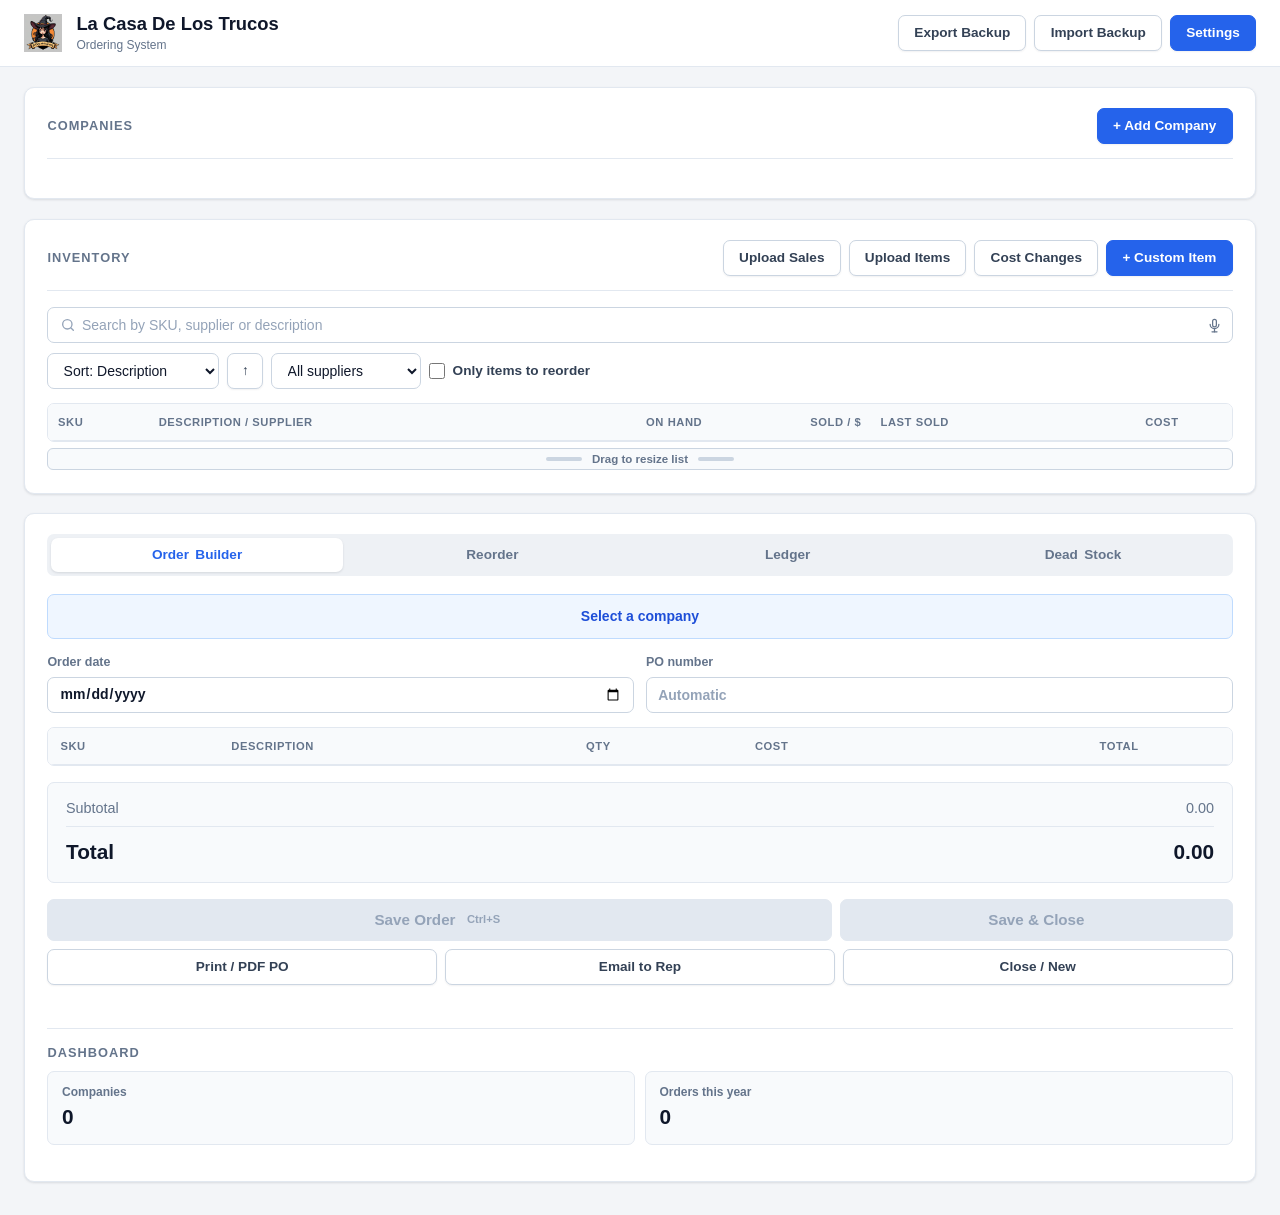
<file: index.html>
<!DOCTYPE html>
<html lang="en">
<head>
    <meta charset="UTF-8">
    <meta name="viewport" content="width=device-width, initial-scale=1.0">
    <title>Ordering System · La Casa De Los Trucos</title>
    <link rel="stylesheet" href="styles.css?v=2026-11-12d">
</head>
<body>
    <div id="toast"></div>
    <!-- Shows "Listening…" while speech to text is on -->
    <div id="voice-status" class="voice-status" role="status" aria-live="polite"></div>

    <header>
        <div class="header-content">
            <img src="logo.png" alt="" class="app-logo" onerror="this.style.display='none'">
            <div class="header-title">
                <h1>La Casa De Los Trucos</h1>
                <small>Ordering System</small>
            </div>
            <div class="backup-actions">
                <button onclick="exportBackup()" title="Save companies and orders to a file">Export Backup</button>
                <button onclick="document.getElementById('backup-upload').click()" title="Load a backup file from another computer">Import Backup</button>
                <button onclick="showSettingsModal()" class="btn-primary" title="Autosave, store info and data">Settings</button>
                <input type="file" id="backup-upload" accept=".json,application/json" class="hidden" onchange="handleBackupFile(event)">
            </div>
        </div>
    </header>

    <!-- Overdue / due-soon invoices -->
    <div id="invoice-alerts" class="hidden"></div>

    <main>
        <!-- ================= COMPANIES ================= -->
        <section class="panel" id="companies-panel">
            <div class="panel-header">
                <h2>Companies</h2>
                <div class="toolbar">
                    <button onclick="showCompanyModal()" class="btn-add">+ Add Company</button>
                </div>
            </div>
            <div id="companies-list"></div>
            <div id="company-details" class="hidden">
                <div id="company-info"></div>
            </div>
        </section>

        <!-- ================= INVENTORY ================= -->
        <section class="panel" id="inventory-panel">
            <div class="panel-header">
                <h2>Inventory</h2>
                <div class="toolbar">
                    <button onclick="document.getElementById('csv-upload-sales').click()" title="Load this year's sales file (2026.csv)">Upload Sales</button>
                    <button onclick="document.getElementById('csv-upload-items').click()" title="Load the full item list (items.csv)">Upload Items</button>
                    <button onclick="showCostChanges()" title="Items whose cost went up at the last Upload Items">Cost Changes</button>
                    <button onclick="showCustomItemModal()" class="btn-add">+ Custom Item</button>
                </div>
            </div>
            <input type="file" id="csv-upload-sales" accept=".csv" class="hidden" onchange="handleCSVUpload(event)">
            <input type="file" id="csv-upload-items" accept=".csv" class="hidden" onchange="handleCSVUpload(event)">

            <div class="search-wrap">
                <input type="text" id="search" placeholder="Search by SKU, supplier or description" oninput="filterItems()">
                <button type="button" id="search-mic" class="search-mic" title="Search by voice (on the r1: hold the side button)" aria-label="Search by voice">
                    <svg viewBox="0 0 24 24" fill="none" stroke="currentColor" stroke-width="2" stroke-linecap="round" stroke-linejoin="round"><rect x="9" y="2" width="6" height="12" rx="3"/><path d="M5 10a7 7 0 0 0 14 0"/><path d="M12 17v5"/><path d="M8 22h8"/></svg>
                </button>
            </div>
            <div class="toolbar-row">
                <select id="sort" onchange="sortItems()" title="Sort by">
                    <option value="description">Sort: Description</option>
                    <option value="supplier">Sort: Supplier</option>
                    <option value="sku">Sort: SKU</option>
                    <option value="onHand">Sort: On Hand</option>
                    <option value="qtySold">Sort: Qty Sold</option>
                    <option value="sales">Sort: Sales</option>
                    <option value="lastSold">Sort: Last Sold</option>
                    <option value="cost">Sort: Cost</option>
                    <option value="reorder">Sort: Reorder Qty</option>
                </select>
                <button onclick="toggleSort()" id="sort-btn" title="Change sort direction">↑</button>
                <select id="inv-supplier-filter" onchange="filterItems(true)" class="inline-select" title="Show one supplier only">
                    <option value="">All suppliers</option>
                </select>
                <label class="check-label">
                    <input type="checkbox" id="reorder-only" onchange="filterItems(true)">
                    <span class="long-label">Only items to reorder</span><span class="short-label">Reorder</span> <span id="reorder-count"></span>
                </label>
                <!-- r1 only: move the list sideways -->
                <button type="button" class="btn-sm hscroll-btn" onclick="scrollInventorySideways(-1)" title="Scroll left">◀</button>
                <button type="button" class="btn-sm hscroll-btn" onclick="scrollInventorySideways(1)" title="Scroll right">▶</button>
            </div>

            <div class="scrollable-table">
                <table id="inventory-table">
                    <thead>
                        <tr>
                            <th>SKU</th>
                            <th>Description / Supplier</th>
                            <th>On Hand</th>
                            <th title="Quantity sold this year, with sales dollars below">Sold / $</th>
                            <th>Last Sold</th>
                            <th>Cost</th>
                            <th></th>
                        </tr>
                    </thead>
                    <tbody id="inventory-body"></tbody>
                </table>
            </div>
            <!-- Drag to make the item list taller or shorter -->
            <div id="inv-resizer" class="v-resizer" role="separator" aria-orientation="horizontal"
                 title="Drag to make the list taller or shorter · double-click to reset"><span class="grip"></span><span class="label">Drag to resize list</span><span class="grip"></span></div>
        </section>

        <!-- Drag this bar to make Inventory or the Order Builder wider -->
        <div id="panel-splitter" class="splitter" title="Drag to resize · double-click to reset" role="separator" aria-orientation="vertical"></div>

        <!-- ================= ORDERS ================= -->
        <section class="panel" id="order-panel">
            <div class="tabs">
                <button onclick="switchTab('builder')" class="tab active" id="tab-builder"><span class="hide-compact">Order </span>Builder</button>
                <button onclick="switchTab('reorder')" class="tab" id="tab-reorder">Reorder</button>
                <button onclick="switchTab('ledger')" class="tab" id="tab-ledger">Ledger</button>
                <button onclick="switchTab('dead')" class="tab" id="tab-dead">Dead<span class="hide-compact"> Stock</span></button>
            </div>

            <!-- Order Builder -->
            <div id="builder-content" class="tab-content">
                <div id="draft-banner" class="draft-banner hidden"></div>
                <div id="order-company">Select a company</div>
                <div class="order-meta-row">
                    <label>Order date
                        <input type="date" id="order-date">
                    </label>
                    <label>PO number
                        <input type="text" id="order-po" placeholder="Automatic">
                    </label>
                </div>
                <div class="scrollable-table">
                    <table>
                        <thead>
                            <tr>
                                <th class="sortable" data-sort="sku" onclick="sortOrderItems('sku')" title="Sort by SKU">SKU</th>
                                <th class="sortable" data-sort="description" onclick="sortOrderItems('description')" title="Sort by description">Description</th>
                                <th class="sortable" data-sort="qty" onclick="sortOrderItems('qty')" title="Sort by quantity">Qty</th>
                                <th class="sortable" data-sort="cost" onclick="sortOrderItems('cost')" title="Sort by cost">Cost</th>
                                <th class="sortable num" data-sort="lineTotal" onclick="sortOrderItems('lineTotal')" title="Sort by line total">Total</th>
                                <th></th>
                            </tr>
                        </thead>
                        <tbody id="order-body"></tbody>
                    </table>
                </div>
                <div class="totals">
                    <div>Subtotal <span id="subtotal">0.00</span></div>
                    <div class="total">Total <span id="total">0.00</span></div>
                </div>
                <div id="order-thresholds"></div>
                <div class="save-row">
                    <button onclick="saveOrder(false)" id="save-btn" disabled title="Save and keep working on this order (Ctrl+S)">Save Order <kbd>Ctrl+S</kbd></button>
                    <button onclick="saveOrder(true)" id="save-close-btn" class="btn-save-close" disabled title="Save, then clear the builder for a new order (Ctrl+Shift+S)">Save &amp; Close</button>
                </div>
                <div class="builder-actions">
                    <button onclick="printBuilderPO()">Print / PDF PO</button>
                    <button onclick="emailBuilderPO()">Email to Rep</button>
                    <button onclick="clearOrder()" title="Close this order without saving changes and start a new one">Close / New</button>
                </div>
                <div id="autosave-status" class="autosave-status"></div>
            </div>

            <!-- Reorder suggestions -->
            <div id="reorder-content" class="tab-content hidden">
                <div class="reorder-controls">
                    <label>Supplier
                        <select id="reorder-supplier" onchange="onReorderSupplierChange()"></select>
                    </label>
                    <label>Sold at least
                        <input type="number" id="reorder-min-sold" value="2" min="1" onchange="onReorderSettingsChange()">
                    </label>
                    <label>Restock to
                        <select id="reorder-plan" onchange="onReorderSettingsChange()">
                            <option value="50">50% of this year's sales</option>
                            <option value="75">75% of this year's sales</option>
                            <option value="100" selected>100% of this year's sales</option>
                            <option value="125">125% of this year's sales</option>
                            <option value="150">150% of this year's sales</option>
                        </select>
                    </label>
                </div>
                <div id="reorder-link-note" class="reorder-note"></div>
                <div id="reorder-summary" class="reorder-summary"></div>
                <div class="scrollable-table">
                    <table>
                        <thead>
                            <tr>
                                <th></th>
                                <th>SKU</th>
                                <th>Description</th>
                                <th class="num">Sold</th>
                                <th class="num">On Hand</th>
                                <th class="num">On Order</th>
                                <th>Order Qty</th>
                            </tr>
                        </thead>
                        <tbody id="reorder-body"></tbody>
                    </table>
                </div>
                <div class="tab-footer">
                    <button onclick="addReorderToOrder()" class="btn-add">Add Checked to Order</button>
                    <button onclick="reorderSelectAll(true)">Check All</button>
                    <button onclick="reorderSelectAll(false)">Uncheck All</button>
                </div>
            </div>

            <!-- Ledger -->
            <div id="ledger-content" class="tab-content hidden">
                <div class="ledger-head">
                    <h3>All Orders: <span id="ledger-total-amount">$0.00</span></h3>
                    <div class="ledger-filters">
                        <select id="ledger-status-filter" onchange="renderOrdersLedger()">
                            <option value="all">All orders</option>
                            <option value="open">Not fully received</option>
                            <option value="received">Received</option>
                        </select>
                        <select id="ledger-year-filter" onchange="renderOrdersLedger()"></select>
                    </div>
                </div>
                <div class="scrollable-table" id="orders-list"></div>
            </div>

            <!-- Dead stock -->
            <div id="dead-content" class="tab-content hidden">
                <div class="reorder-controls">
                    <label>Not sold in
                        <select id="dead-years" onchange="renderDeadStock()">
                            <option value="1">1 year or more</option>
                            <option value="2" selected>2 years or more</option>
                            <option value="3">3 years or more</option>
                            <option value="5">5 years or more</option>
                        </select>
                    </label>
                    <label>Supplier
                        <select id="dead-supplier" onchange="renderDeadStock()"><option value="">All suppliers</option></select>
                    </label>
                </div>
                <label class="check-label" style="margin-bottom:0.5rem;">
                    <input type="checkbox" id="dead-never" onchange="renderDeadStock()">
                    Include items with no sale date in the POS
                </label>
                <div id="dead-summary" class="reorder-summary"></div>
                <div class="scrollable-table">
                    <table>
                        <thead><tr><th>SKU</th><th>Description</th><th class="num">On Hand</th><th>Last Sold</th><th class="num">Cost</th><th class="num">Value</th></tr></thead>
                        <tbody id="dead-body"></tbody>
                    </table>
                </div>
                <div class="tab-footer">
                    <button onclick="downloadDeadStock()">Download Excel List</button>
                </div>
            </div>

            <!-- Dashboard -->
            <div class="stats">
                <h3>Dashboard</h3>
                <div class="stat-grid">
                    <div class="stat"><span>Companies</span><strong id="stat-companies">0</strong></div>
                    <div class="stat"><span>Orders this year</span><strong id="stat-orders">0</strong></div>
                </div>
                <div id="top-suppliers"></div>
            </div>
        </section>
    </main>

    <!-- r1 / small screens: one section at a time, chosen here -->
    <nav id="compact-nav" aria-label="Sections">
        <button data-view="companies" onclick="setCompactView('companies')">Companies</button>
        <button data-view="inventory" onclick="setCompactView('inventory')">Items</button>
        <button data-view="orders" onclick="setCompactView('orders')">Order<span id="compact-order-count"></span></button>
        <button data-view="more" onclick="showSettingsModal()">More</button>
    </nav>

    <!-- ================= POP-UP WINDOWS ================= -->

    <!-- Settings -->
    <div id="settings-modal" class="modal">
        <div class="modal-content">
            <h2>Settings</h2>
            <div class="tabs settings-tabs">
                <button class="tab active" id="stab-general" onclick="switchSettingsTab('general')">General</button>
                <button class="tab" id="stab-store" onclick="switchSettingsTab('store')">Store Info</button>
                <button class="tab" id="stab-data" onclick="switchSettingsTab('data')">Data</button>
            </div>

            <div id="spane-general" class="settings-pane">
                <div class="settings-row">
                    <div class="label">
                        <strong>Screen layout</strong>
                        <span>Compact shows one section at a time for small screens like the rabbit r1. Automatic switches by itself.</span>
                    </div>
                    <select id="set-layout">
                        <option value="auto">Automatic</option>
                        <option value="desktop">Desktop</option>
                        <option value="compact">r1 compact</option>
                    </select>
                </div>
                <div class="settings-row">
                    <div class="label">
                        <strong>Autosave open orders</strong>
                        <span>Saves a draft of the order in the Order Builder so it can be restored if the program closes.</span>
                    </div>
                    <label class="switch">
                        <input type="checkbox" id="set-autosave" onchange="onAutosaveToggle()">
                        <span class="slider"></span>
                    </label>
                </div>
                <div class="settings-row">
                    <div class="label">
                        <strong>Autosave every</strong>
                        <span>How often the draft is saved while an order is open.</span>
                    </div>
                    <select id="set-autosave-minutes">
                        <option value="1">1 minute</option>
                        <option value="2">2 minutes</option>
                        <option value="5">5 minutes</option>
                        <option value="10">10 minutes</option>
                        <option value="15">15 minutes</option>
                        <option value="30">30 minutes</option>
                    </select>
                </div>
            </div>

            <div id="spane-store" class="settings-pane hidden">
                <p class="record-meta">Printed at the top of your purchase orders.</p>
                <label class="field-label">Store name</label>
                <input type="text" id="st-name" placeholder="Store name">
                <label class="field-label">Address</label>
                <textarea id="st-address" placeholder="One line per row"></textarea>
                <div class="form-grid-2">
                    <div>
                        <label class="field-label">Phone</label>
                        <input type="tel" id="st-phone">
                    </div>
                    <div>
                        <label class="field-label">Email</label>
                        <input type="email" id="st-email">
                    </div>
                </div>
                <label class="field-label">Website</label>
                <input type="text" id="st-website" placeholder="www.example.com">
                <div class="form-grid-2">
                    <div>
                        <label class="field-label">Ordering group</label>
                        <input type="text" id="st-orderingGroup" placeholder="Buying group / member #">
                    </div>
                    <div>
                        <label class="field-label">Tax ID</label>
                        <input type="text" id="st-taxId" placeholder="Resale / EIN number">
                    </div>
                </div>
                <label class="field-label">Memo line</label>
                <textarea id="st-memo" placeholder="Printed at the bottom of every PO, e.g. shipping or billing instructions"></textarea>
                <label class="field-label">Ship-to address (if different)</label>
                <textarea id="st-shipTo" placeholder="Leave empty to use the address above"></textarea>
            </div>

            <div id="spane-data" class="settings-pane hidden">
                <div class="settings-row">
                    <div class="label">
                        <strong>Backup</strong>
                        <span>Move companies and orders to another computer, or keep a safe copy.</span>
                    </div>
                    <div style="display:flex;gap:0.5rem;">
                        <button onclick="exportBackup()">Export</button>
                        <button onclick="document.getElementById('backup-upload').click()">Import</button>
                    </div>
                </div>
                <div class="settings-row">
                    <div class="label">
                        <strong>Load backup from website</strong>
                        <span>Reads backup.json from the same folder as this page. Useful on the r1, which can't pick files.</span>
                    </div>
                    <button onclick="loadBackupFromSite()">Load</button>
                </div>
                <div class="danger-zone">
                    <div class="settings-row">
                        <div class="label">
                            <strong>Reset inventory</strong>
                            <span>Deletes all items so you can load fresh files. Companies and orders are kept.</span>
                        </div>
                        <button onclick="closeModal('settings-modal'); clearInventory();" class="btn-danger">Reset Inventory</button>
                    </div>
                </div>
            </div>

            <div class="modal-footer">
                <button onclick="closeModal('settings-modal')">Cancel</button>
                <button onclick="saveSettings()" class="btn-add">Save Settings</button>
            </div>
        </div>
    </div>

    <!-- Company -->
    <div id="company-modal" class="modal">
        <div class="modal-content">
            <h2>Company</h2>
            <div class="form-grid-2">
                <div>
                    <label class="field-label">Company name *</label>
                    <input type="text" id="c-name" required>
                </div>
                <div>
                    <label class="field-label">Customer number *</label>
                    <input type="text" id="c-number" required>
                </div>
            </div>
            <label class="field-label">Address</label>
            <input type="text" id="c-address">
            <div class="form-grid-2">
                <div>
                    <label class="field-label">Representative</label>
                    <input type="text" id="c-rep">
                </div>
                <div>
                    <label class="field-label">Phone</label>
                    <input type="tel" id="c-phone">
                </div>
            </div>
            <label class="field-label">Email</label>
            <input type="email" id="c-email">
            <label class="field-label">Notes</label>
            <textarea id="c-notes"></textarea>
            <div class="form-grid">
                <label>Payment terms
                    <select id="c-terms" onchange="onTermsSelectChange()">
                        <option value="">Not set</option>
                        <option value="0">Due on receipt</option>
                        <option value="10">Net 10</option>
                        <option value="15">Net 15</option>
                        <option value="30">Net 30</option>
                        <option value="45">Net 45</option>
                        <option value="60">Net 60</option>
                        <option value="90">Net 90</option>
                        <option value="custom">Other (days)</option>
                    </select>
                    <input type="number" id="c-terms-custom" class="hidden" min="0" placeholder="Days">
                </label>
                <label>Minimum order ($)
                    <input type="number" id="c-min-order" min="0" step="0.01" placeholder="None">
                </label>
                <label>Free shipping at ($)
                    <input type="number" id="c-free-freight" min="0" step="0.01" placeholder="None">
                </label>
            </div>
            <div class="modal-footer">
                <button onclick="closeModal('company-modal')">Cancel</button>
                <button onclick="saveCompany()" class="btn-add">Save Company</button>
            </div>
        </div>
    </div>

    <!-- Add item to order -->
    <div id="item-modal" class="modal">
        <div class="modal-content small">
            <h2>Add to Order</h2>
            <div id="item-info"></div>
            <label class="field-label">Quantity</label>
            <input type="number" id="item-qty" value="1" min="1"
                   oninput="updateItemModalButtons()"
                   onkeydown="if (event.key === 'Enter') { event.preventDefault(); addItemToOrder('add'); }">
            <div id="item-pack-hint" class="field-hint pack-warn hidden"></div>
            <div class="modal-footer">
                <button onclick="closeModal('item-modal')">Cancel</button>
                <button onclick="addItemToOrder('set')" id="item-set-btn" class="hidden">Change qty</button>
                <button onclick="addItemToOrder('add')" id="item-add-btn" class="btn-add">Add</button>
            </div>
        </div>
    </div>

    <!-- Custom / edit item -->
    <div id="custom-modal" class="modal">
        <div class="modal-content">
            <h2>Custom Item</h2>
            <div class="form-grid-2">
                <div>
                    <label class="field-label">SKU *</label>
                    <input type="text" id="ci-sku" required>
                </div>
                <div>
                    <label class="field-label">Supplier *</label>
                    <input type="text" id="ci-supplier" required>
                </div>
            </div>
            <label class="field-label">Description *</label>
            <input type="text" id="ci-desc" required>
            <div class="form-grid">
                <label>On hand
                    <input type="number" id="ci-onhand" value="0">
                </label>
                <label>Cost *
                    <input type="number" id="ci-cost" step="0.01" required>
                </label>
                <label>Last sold
                    <input type="date" id="ci-date">
                </label>
            </div>
            <div class="modal-footer">
                <button onclick="closeModal('custom-modal')">Cancel</button>
                <button onclick="saveCustomItem()" class="btn-add">Save Item</button>
            </div>
        </div>
    </div>

    <!-- External order -->
    <div id="external-order-modal" class="modal">
        <div class="modal-content small">
            <h2 id="external-order-modal-title">Add External Order</h2>
            <label class="field-label">Order date *</label>
            <input type="date" id="eo-date" required>
            <label class="field-label">PO number *</label>
            <input type="text" id="eo-po" required>
            <label class="field-label">Amount *</label>
            <input type="number" id="eo-amount" step="0.01" required>
            <div class="modal-footer">
                <button onclick="closeModal('external-order-modal')">Cancel</button>
                <button onclick="saveExternalOrder()" class="btn-add">Save</button>
            </div>
        </div>
    </div>

    <!-- Invoice -->
    <div id="invoice-modal" class="modal">
        <div class="modal-content small">
            <h2 id="invoice-modal-title">Add Invoice</h2>
            <label class="field-label">Invoice number *</label>
            <input type="text" id="inv-number" required>
            <label class="field-label">Amount *</label>
            <input type="number" id="inv-amount" step="0.01" required>
            <label class="field-label">Due date</label>
            <input type="date" id="inv-due-date">
            <div id="inv-terms-hint" class="field-hint hidden"></div>
            <label class="field-label">Status</label>
            <select id="inv-status" onchange="onInvoiceStatusChange()">
                <option value="Outstanding">Outstanding</option>
                <option value="Paid">Paid</option>
            </select>
            <div class="form-grid-2">
                <div>
                    <label class="field-label">Date paid</label>
                    <input type="date" id="inv-paid-date" disabled>
                </div>
                <div>
                    <label class="field-label">Payment method</label>
                    <input type="text" id="inv-payment-method" placeholder="Check / Card / ACH" disabled>
                </div>
            </div>
            <div class="modal-footer">
                <button onclick="closeModal('invoice-modal')">Cancel</button>
                <button onclick="saveInvoice()" class="btn-add">Save Invoice</button>
            </div>
        </div>
    </div>

    <!-- Discrepancy -->
    <div id="discrepancy-modal" class="modal">
        <div class="modal-content small">
            <h2 id="discrepancy-modal-title">Add Discrepancy</h2>
            <label class="field-label">What was wrong? *</label>
            <textarea id="disc-desc"></textarea>
            <label class="field-label">Date</label>
            <input type="date" id="disc-date">
            <div class="modal-footer">
                <button onclick="closeModal('discrepancy-modal')">Cancel</button>
                <button onclick="saveDiscrepancy()" class="btn-add">Save</button>
            </div>
        </div>
    </div>

    <!-- Credit memo -->
    <div id="credit-modal" class="modal">
        <div class="modal-content small">
            <h2 id="credit-modal-title">Add Credit Memo</h2>
            <label class="field-label">Description *</label>
            <input type="text" id="cred-desc" required>
            <label class="field-label">Amount *</label>
            <input type="number" id="cred-amount" step="0.01" required>
            <label class="field-label">Date</label>
            <input type="date" id="cred-date">
            <div class="modal-footer">
                <button onclick="closeModal('credit-modal')">Cancel</button>
                <button onclick="saveCredit()" class="btn-add">Save</button>
            </div>
        </div>
    </div>

    <!-- Cost changes -->
    <div id="cost-modal" class="modal">
        <div class="modal-content wide">
            <h2>Cost Increases</h2>
            <div id="cost-summary" class="record-meta"></div>
            <div class="scrollable-table" style="max-height:420px;">
                <table>
                    <thead><tr><th>SKU</th><th>Description</th><th class="num">Old Cost</th><th class="num">New Cost</th><th class="num">Change</th></tr></thead>
                    <tbody id="cost-body"></tbody>
                </table>
            </div>
            <div class="modal-footer">
                <button onclick="downloadCostChanges()" class="footer-left">Download Excel List</button>
                <button onclick="closeModal('cost-modal')" class="btn-add">Close</button>
            </div>
        </div>
    </div>

    <!-- Receive order -->
    <div id="receive-modal" class="modal">
        <div class="modal-content wide">
            <h2>Receive Order</h2>
            <div id="receive-title" class="record-meta"></div>
            <p class="record-meta">Enter how many of each item arrived. Missing or extra items can be recorded as a discrepancy for this company.</p>
            <div class="scrollable-table" style="max-height:350px;">
                <table>
                    <thead><tr><th>SKU</th><th>Description</th><th class="num">Ordered</th><th>Received</th></tr></thead>
                    <tbody id="receive-body"></tbody>
                </table>
            </div>
            <label class="check-label" style="margin-top:0.6rem;">
                <input type="checkbox" id="receive-discrepancy" checked>
                Record missing or extra items as a discrepancy
            </label>
            <div class="modal-footer">
                <button onclick="receiveAllArrived()" class="footer-left">Everything Arrived</button>
                <button onclick="closeModal('receive-modal')">Cancel</button>
                <button onclick="saveReceiving()" class="btn-add">Save</button>
            </div>
        </div>
    </div>

    <!-- Import backup -->
    <div id="backup-modal" class="modal">
        <div class="modal-content">
            <h2>Import Backup</h2>
            <div id="backup-info" class="record-meta"></div>
            <p class="record-meta"><strong>Merge</strong> adds the companies, orders and invoices from the backup that this computer doesn't have yet. Nothing here is deleted.</p>
            <p class="record-meta"><strong>Replace</strong> deletes this computer's companies and orders and makes it an exact copy of the backup.</p>
            <div class="modal-footer">
                <button onclick="closeModal('backup-modal')" class="footer-left">Cancel</button>
                <button onclick="importBackup('replace')" class="btn-danger">Replace</button>
                <button onclick="importBackup('merge')" class="btn-add">Merge</button>
            </div>
        </div>
    </div>

    <script src="xlsx.full.min.js"></script>
    <script src="app.js?v=2026-11-12d"></script>
</body>
</html>
</file>
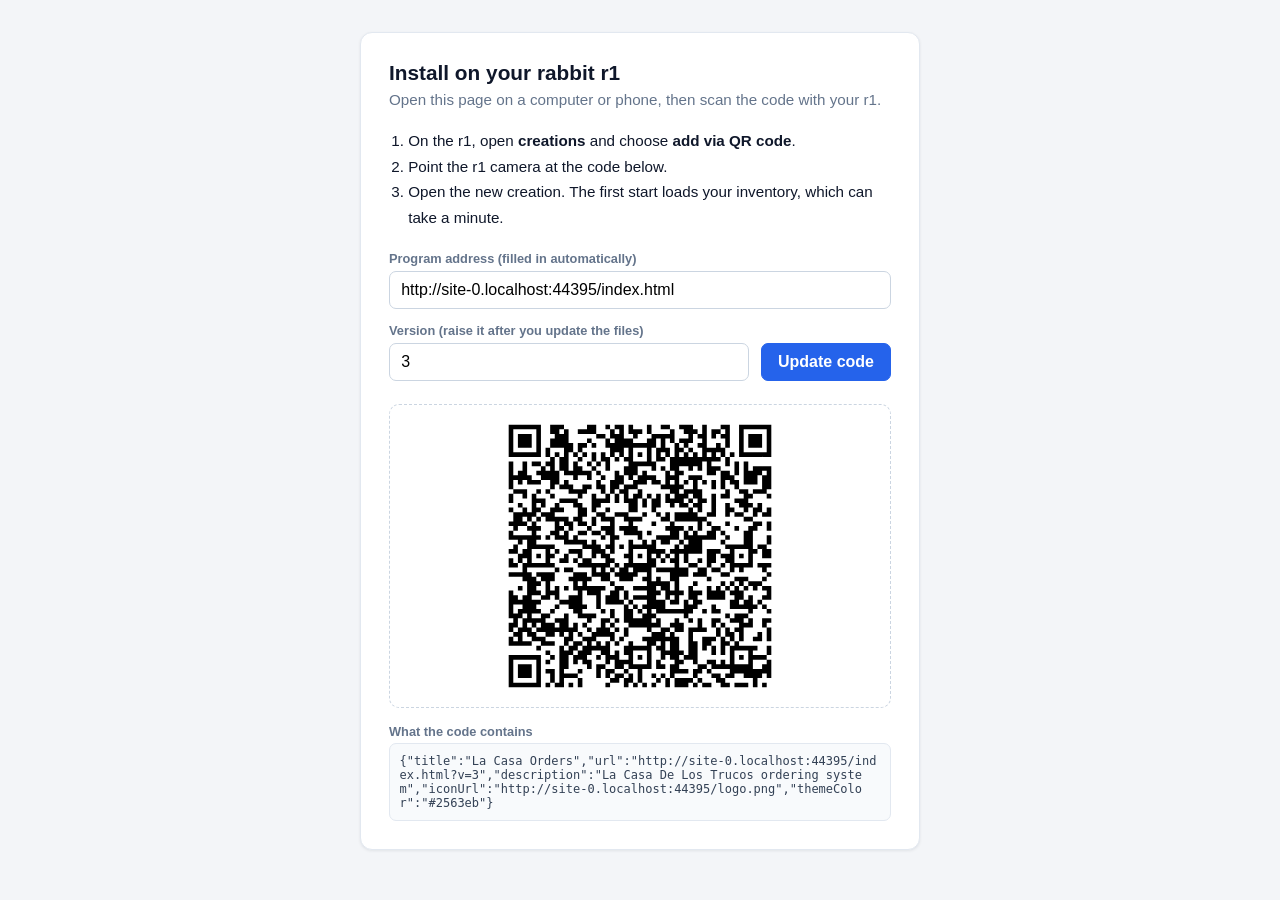
<file: install.html>
<!DOCTYPE html>
<html lang="en">
<head>
    <meta charset="UTF-8">
    <meta name="viewport" content="width=device-width, initial-scale=1.0">
    <title>Install on rabbit r1 · La Casa Ordering</title>
    <style>
        :root { --primary: #2563eb; --text: #0f172a; --muted: #64748b; --border: #e2e8f0; --bg: #f3f5f8; }
        * { box-sizing: border-box; margin: 0; padding: 0; }
        body { font-family: -apple-system, BlinkMacSystemFont, 'Segoe UI', Roboto, Arial, sans-serif; background: var(--bg); color: var(--text); padding: 2rem 1rem; }
        .card { max-width: 560px; margin: 0 auto; background: #fff; border: 1px solid var(--border); border-radius: 12px; padding: 1.75rem; box-shadow: 0 1px 3px rgba(15,23,42,.08); }
        h1 { font-size: 1.3rem; margin-bottom: .25rem; }
        p { color: var(--muted); line-height: 1.5; margin-bottom: 1rem; font-size: .95rem; }
        ol { margin: 0 0 1.25rem 1.2rem; line-height: 1.7; font-size: .95rem; }
        label { display: block; font-size: .8rem; font-weight: 600; color: var(--muted); margin-bottom: .3rem; }
        input { width: 100%; height: 38px; border: 1px solid #cbd5e1; border-radius: 7px; padding: 0 .7rem; font: inherit; margin-bottom: .9rem; }
        .row { display: grid; grid-template-columns: 1fr auto; gap: .75rem; }
        button { white-space: nowrap; height: 38px; padding: 0 1rem; border-radius: 7px; border: 1px solid var(--primary); background: var(--primary); color: #fff; font: inherit; font-weight: 600; cursor: pointer; }
        #qr { display: flex; justify-content: center; padding: 1rem; background: #fff; border: 1px dashed #cbd5e1; border-radius: 10px; margin: .5rem 0 1rem; min-height: 290px; align-items: center; }
        code { display: block; font-size: .75rem; background: #f8fafc; border: 1px solid var(--border); border-radius: 7px; padding: .6rem; word-break: break-all; color: #334155; }
    </style>
</head>
<body>
    <div class="card">
        <h1>Install on your rabbit r1</h1>
        <p>Open this page on a computer or phone, then scan the code with your r1.</p>
        <ol>
            <li>On the r1, open <b>creations</b> and choose <b>add via QR code</b>.</li>
            <li>Point the r1 camera at the code below.</li>
            <li>Open the new creation. The first start loads your inventory, which can take a minute.</li>
        </ol>

        <label for="url">Program address (filled in automatically)</label>
        <input id="url">
        <div class="row">
            <div>
                <label for="ver">Version (raise it after you update the files)</label>
                <input id="ver" type="number" min="1" value="3">
            </div>
            <div style="padding-top:1.2rem;"><button onclick="draw()">Update code</button></div>
        </div>

        <div id="qr"></div>
        <label>What the code contains</label>
        <code id="payload"></code>
    </div>

    <!-- QR code library (qrcode-generator 1.4.4, MIT license), kept in the repo so it works offline -->
    <script src="qrcode.js"></script>
    <script>
        // The program lives in the same folder as this page: .../index.html
        const base = location.href.replace(/install\.html.*$/, '');
        document.getElementById('url').value = base + 'index.html';

        function draw() {
            const url = document.getElementById('url').value.trim();
            const v = document.getElementById('ver').value || '1';
            const fullUrl = url + (url.includes('?') ? '&' : '?') + 'v=' + v;   // the r1 caches by address
            const payload = {
                title: 'La Casa Orders',
                url: fullUrl,
                description: 'La Casa De Los Trucos ordering system',
                iconUrl: base + 'logo.png',
                themeColor: '#2563eb'
            };
            const text = JSON.stringify(payload);
            document.getElementById('payload').textContent = text;
            const qr = qrcode(0, 'M');      // 0 = pick the size automatically
            qr.addData(text);
            qr.make();
            document.getElementById('qr').innerHTML = qr.createSvgTag({ cellSize: 5, margin: 4, scalable: true });
            document.querySelector('#qr svg').setAttribute('width', '270');
            document.querySelector('#qr svg').setAttribute('height', '270');
        }
        draw();
    </script>
</body>
</html>
</file>
<file: styles.css>
/* =====================================================================
   La Casa De Los Trucos Ordering System
   One design system: every button, field, card and table uses the
   same sizes, colors and spacing defined here.
   ===================================================================== */

:root {
    /* Brand + status colors */
    --primary: #2563eb;
    --primary-dark: #1d4ed8;
    --primary-soft: #eff6ff;
    --primary-line: #bfdbfe;
    --success: #059669;
    --success-soft: #ecfdf5;
    --success-line: #a7f3d0;
    --warning: #b45309;
    --warning-soft: #fffbeb;
    --warning-line: #fcd34d;
    --danger: #dc2626;
    --danger-soft: #fef2f2;
    --danger-line: #fca5a5;

    /* Neutrals */
    --background: #f3f5f8;
    --surface: #ffffff;
    --surface-alt: #f8fafc;
    --border: #e2e8f0;
    --border-strong: #cbd5e1;
    --text-main: #0f172a;
    --text-body: #334155;
    --text-muted: #64748b;

    /* Sizes */
    --control-h: 36px;        /* every button, input and select */
    --control-h-sm: 28px;     /* small buttons inside lists and tables */
    --radius: 10px;
    --radius-sm: 7px;
    --gap: 1.25rem;
    --page-max: 2400px;       /* big monitors use their full width */

    --shadow-sm: 0 1px 2px rgba(15, 23, 42, 0.06);
    --shadow: 0 1px 3px rgba(15, 23, 42, 0.08), 0 1px 2px rgba(15, 23, 42, 0.04);
    --shadow-lg: 0 20px 40px -12px rgba(15, 23, 42, 0.35);
    --focus: 0 0 0 3px rgba(37, 99, 235, 0.18);
}

* { margin: 0; padding: 0; box-sizing: border-box; }

body {
    font-family: -apple-system, BlinkMacSystemFont, 'Segoe UI', Roboto, 'Helvetica Neue', Arial, sans-serif;
    font-size: 14px;
    line-height: 1.5;
    background: var(--background);
    color: var(--text-body);
    -webkit-font-smoothing: antialiased;
}

h1, h2, h3, h4 { color: var(--text-main); line-height: 1.3; }
h1 { font-size: 1.15rem; font-weight: 700; }
h2 { font-size: 0.8rem; font-weight: 700; text-transform: uppercase; letter-spacing: 0.08em; color: var(--text-muted); }
h3 { font-size: 1rem; font-weight: 650; }
h4 { font-size: 0.9rem; font-weight: 650; }
a { color: var(--primary); }

/* =====================================================================
   HEADER
   ===================================================================== */
header {
    background: var(--surface);
    border-bottom: 1px solid var(--border);
    position: sticky;
    top: 0;
    z-index: 100;
}
.header-content {
    display: flex;
    align-items: center;
    gap: 0.9rem;
    max-width: var(--page-max);
    margin: 0 auto;
    padding: 0.75rem 1.5rem;
}
.app-logo { height: 38px; width: auto; }
.header-title { display: flex; flex-direction: column; }
.header-title small { font-size: 0.75rem; color: var(--text-muted); font-weight: 500; }
.backup-actions { margin-left: auto; display: flex; gap: 0.5rem; flex-wrap: wrap; justify-content: flex-end; }

/* =====================================================================
   PAGE LAYOUT
   ===================================================================== */
main {
    display: grid;
    grid-template-columns: minmax(0, 1fr);
    gap: var(--gap);
    padding: var(--gap) 1.5rem 2rem;
    max-width: var(--page-max);
    margin: 0 auto;
}
/* Drag handle between Inventory and Orders (only when they sit side by side) */
.splitter { display: none; }
@media (min-width: 1360px) {
    /* minmax(0, ...) stops wide tables from pushing the page off-screen.
       The middle column is the drag handle, which also replaces the gap. */
    main {
        grid-template-columns: minmax(0, var(--inv-col, 52fr)) 14px minmax(0, var(--ord-col, 48fr));
        column-gap: 0;
    }
    #companies-panel { grid-column: 1 / -1; }
    .splitter {
        display: block;
        position: relative;
        cursor: col-resize;
        touch-action: none;
    }
    .splitter::before {
        content: '';
        position: absolute;
        top: 0; bottom: 0; left: 50%;
        width: 4px;
        transform: translateX(-50%);
        border-radius: 99px;
        background: transparent;
        transition: background-color 0.15s;
    }
    .splitter::after {
        content: '';
        position: absolute;
        top: 80px; left: 50%;
        width: 4px; height: 44px;
        transform: translateX(-50%);
        border-radius: 99px;
        background: var(--border-strong);
    }
    .splitter:hover::before, body.resizing .splitter::before { background: var(--primary-line); }
    .splitter:hover::after, body.resizing .splitter::after { background: var(--primary); }
    body.resizing { cursor: col-resize; user-select: none; }
}

/* =====================================================================
   PANELS (cards)
   ===================================================================== */
.panel {
    background: var(--surface);
    border: 1px solid var(--border);
    border-radius: var(--radius);
    box-shadow: var(--shadow);
    padding: 1.25rem 1.4rem 1.4rem;
    min-width: 0;
}
.panel-header {
    display: flex;
    align-items: center;
    justify-content: space-between;
    flex-wrap: wrap;
    gap: 0.75rem 1rem;
    margin-bottom: 1rem;
    padding-bottom: 0.9rem;
    border-bottom: 1px solid var(--border);
}
/* The button group moves below the title as one block when space runs out */
.toolbar {
    display: flex;
    flex-wrap: wrap;
    gap: 0.5rem;
    justify-content: flex-end;
    flex: 1 1 auto;
}
/* In a narrow panel the buttons share the row evenly instead of wrapping unevenly */
@container (max-width: 520px) {
    .toolbar { justify-content: stretch; }
    .toolbar > button { flex: 1 1 calc(50% - 0.5rem); }
}
.panel { container-type: inline-size; }
.toolbar-row {
    display: flex;
    flex-wrap: wrap;
    align-items: center;
    gap: 0.5rem;
    margin-bottom: 0.9rem;
}
.toolbar-row > * { margin: 0; }

/* =====================================================================
   BUTTONS: one height, one radius, five looks
   ===================================================================== */
button {
    height: var(--control-h);
    padding: 0 0.95rem;
    border-radius: var(--radius-sm);
    font: inherit;
    font-size: 0.85rem;
    font-weight: 600;
    line-height: 1;
    white-space: nowrap;
    cursor: pointer;
    display: inline-flex;
    align-items: center;
    justify-content: center;
    gap: 0.4rem;
    transition: background-color 0.15s, border-color 0.15s, color 0.15s, box-shadow 0.15s;
    /* Default look = secondary (white with a border) */
    background: var(--surface);
    color: var(--text-body);
    border: 1px solid var(--border-strong);
    box-shadow: var(--shadow-sm);
}
button:hover { background: var(--surface-alt); border-color: #94a3b8; color: var(--text-main); }
button:focus-visible { outline: none; box-shadow: var(--focus); }
button:disabled, button:disabled:hover {
    background: #e2e8f0; color: #94a3b8; border-color: #e2e8f0; cursor: not-allowed; box-shadow: none;
}
button svg { width: 15px; height: 15px; flex: none; }

/* Primary: the main action */
.btn-add, .btn-primary, #save-btn {
    background: var(--primary);
    border-color: var(--primary);
    color: #fff;
}
.btn-add:hover, .btn-primary:hover, #save-btn:hover:not(:disabled) {
    background: var(--primary-dark);
    border-color: var(--primary-dark);
    color: #fff;
}

/* Secondary looks (kept as separate names so older code keeps working) */
.btn-close, .btn-secondary, .btn-export, .btn-edit, .btn-receive { /* uses the default look */ }
.btn-edit { color: var(--primary); }
.btn-receive { color: #0f766e; }
.btn-export { color: var(--success); }

/* Danger: delete / reset */
.btn-delete, .btn-danger {
    color: var(--danger);
    border-color: var(--danger-line);
}
.btn-delete:hover, .btn-danger:hover {
    background: var(--danger-soft);
    border-color: var(--danger);
    color: var(--danger);
}
.btn-danger-solid { background: var(--danger); border-color: var(--danger); color: #fff; }
.btn-danger-solid:hover { background: #b91c1c; border-color: #b91c1c; color: #fff; }

/* Small buttons inside lists, cards and table rows */
.record-actions button,
.order-actions button,
.company-actions button,
.alert-actions button,
.draft-actions button,
.row-actions button,
.section-head button,
td button,
.btn-sm {
    height: var(--control-h-sm);
    padding: 0 0.65rem;
    font-size: 0.78rem;
    border-radius: 6px;
}
.btn-icon { width: var(--control-h-sm); padding: 0 !important; }

/* =====================================================================
   FORM FIELDS: same height as the buttons
   ===================================================================== */
input, select, textarea {
    width: 100%;
    height: var(--control-h);
    padding: 0 0.7rem;
    border: 1px solid var(--border-strong);
    border-radius: var(--radius-sm);
    background: var(--surface);
    color: var(--text-main);
    font: inherit;
    font-size: 0.875rem;
    margin-bottom: 0.75rem;
    transition: border-color 0.15s, box-shadow 0.15s;
}
textarea { height: auto; min-height: 76px; padding: 0.55rem 0.7rem; resize: vertical; }
select { padding-right: 1.8rem; cursor: pointer; }
input:focus, select:focus, textarea:focus { outline: none; border-color: var(--primary); box-shadow: var(--focus); }
input:disabled, select:disabled, textarea:disabled { background: var(--surface-alt); color: var(--text-muted); }
input[type="checkbox"] { width: 16px; height: 16px; margin: 0; accent-color: var(--primary); cursor: pointer; box-shadow: none; }
input::placeholder, textarea::placeholder { color: #94a3b8; }

.inline-select, #sort { width: auto; min-width: 150px; max-width: 240px; margin: 0; }
#search { margin-bottom: 0.6rem; padding-left: 2.1rem;
    background: var(--surface) url("data:image/svg+xml,%3Csvg xmlns='http://www.w3.org/2000/svg' width='16' height='16' fill='none' stroke='%2394a3b8' stroke-width='2' stroke-linecap='round' viewBox='0 0 24 24'%3E%3Ccircle cx='11' cy='11' r='7'/%3E%3Cpath d='m20 20-3.5-3.5'/%3E%3C/svg%3E") no-repeat 0.7rem center; }
#sort-btn { width: var(--control-h); padding: 0; }

.field-label, .form-grid label, .reorder-controls label, .settings-field > label {
    display: block;
    font-size: 0.78rem;
    font-weight: 600;
    color: var(--text-muted);
}
.form-grid input, .form-grid select, .reorder-controls input, .reorder-controls select { margin-top: 0.3rem; }
.form-grid { display: grid; grid-template-columns: repeat(auto-fit, minmax(150px, 1fr)); gap: 0 0.75rem; }
.form-grid-2 { display: grid; grid-template-columns: 1fr 1fr; gap: 0 0.75rem; }
.field-hint { font-size: 0.78rem; color: var(--text-muted); margin: -0.45rem 0 0.75rem; }
.check-label, .reorder-only-label {
    display: inline-flex;
    align-items: center;
    gap: 0.45rem;
    font-size: 0.85rem;
    font-weight: 600;
    color: var(--text-body);
    cursor: pointer;
    height: var(--control-h);
    margin: 0;
}
#reorder-count { color: var(--text-muted); font-weight: 500; }

/* =====================================================================
   TABLES
   ===================================================================== */
.scrollable-table {
    overflow: auto;
    max-height: 460px;
    border: 1px solid var(--border);
    border-radius: var(--radius-sm);
    background: var(--surface);
}
table { width: 100%; border-collapse: collapse; font-size: 0.84rem; }
thead th {
    position: sticky;
    top: 0;
    z-index: 2;
    background: var(--surface-alt);
    padding: 0.6rem 0.75rem;
    text-align: left;
    font-size: 0.7rem;
    font-weight: 700;
    letter-spacing: 0.05em;
    text-transform: uppercase;
    color: var(--text-muted);
    border-bottom: 1px solid var(--border);
    white-space: nowrap;
}
td { padding: 0.6rem 0.75rem; border-bottom: 1px solid var(--border); color: var(--text-body); vertical-align: middle; }
tbody tr:last-child td { border-bottom: none; }
tbody tr:hover td { background: #f8fafc; cursor: pointer; }
td input[type="number"], td input[type="text"] { height: var(--control-h-sm); margin: 0; padding: 0 0.5rem; width: 76px; }
.r, td.num, th.num { text-align: right; font-variant-numeric: tabular-nums; }
.sub { display: block; font-size: 0.74rem; color: var(--text-muted); font-weight: 400; margin-top: 1px; }
.row-actions { display: flex; gap: 0.3rem; justify-content: flex-end; }

/* Inventory: numbers line up on the right */
#inventory-table td:nth-child(3), #inventory-table td:nth-child(4), #inventory-table td:nth-child(6),
#inventory-table th:nth-child(3), #inventory-table th:nth-child(4), #inventory-table th:nth-child(6) { text-align: right; font-variant-numeric: tabular-nums; white-space: nowrap; }
#inventory-table td:nth-child(5) { white-space: nowrap; }
#inventory-table td:last-child { padding-left: 0.3rem; padding-right: 0.5rem; }
#inventory-table td:nth-child(1) { font-variant-numeric: tabular-nums; color: var(--text-muted); font-size: 0.8rem; }
#inventory-table td:nth-child(2) { min-width: 110px; }
#inventory-table td:nth-child(1) { word-break: break-all; min-width: 96px; }
@media (min-width: 1700px) { #inventory-table td:nth-child(1) { word-break: normal; white-space: nowrap; } }
.btn-icon svg { width: 14px; height: 14px; }
#inventory-table td, #inventory-table th { padding-left: 0.6rem; padding-right: 0.6rem; }
.inventory-more td { background: var(--surface-alt) !important; text-align: center; color: var(--text-muted); cursor: default; }

/* Inventory list: starts taller on big monitors, and can be dragged taller/shorter */
#inventory-panel .scrollable-table { max-height: var(--inv-table-h, max(460px, calc(100vh - 330px))); }
.v-resizer {
    height: 22px;
    margin-top: 6px;
    display: flex; align-items: center; justify-content: center; gap: 0.6rem;
    cursor: row-resize;
    touch-action: none;
    user-select: none;
    background: var(--surface-alt);
    border: 1px solid var(--border-strong);
    border-radius: 6px;
    color: var(--text-muted);
    font-size: 0.72rem;
    font-weight: 600;
    transition: background-color 0.15s, border-color 0.15s, color 0.15s;
}
.v-resizer .grip { width: 36px; height: 4px; border-radius: 99px; background: var(--border-strong); transition: background-color 0.15s; }
.v-resizer:hover, body.resizing-v .v-resizer { background: var(--primary-soft); border-color: var(--primary); color: var(--primary); }
.v-resizer:hover .grip, body.resizing-v .v-resizer .grip { background: var(--primary); }
body.resizing-v { cursor: row-resize; user-select: none; }
body.compact .v-resizer { display: none; }
body.compact #inventory-panel .scrollable-table { max-height: none; }

/* Order builder: click a heading to sort */
th.sortable { cursor: pointer; user-select: none; }
th.sortable:hover { color: var(--primary); }
th.sortable.sorted { color: var(--primary); }
th.sortable::after { content: attr(data-arrow); margin-left: 4px; font-size: 0.6rem; }
th.sortable:not(.sorted):hover::after { content: '⇅'; opacity: 0.5; }

/* Order builder table: taller list so more lines show */
#builder-content .scrollable-table { max-height: max(460px, 58vh); }
#order-body td:nth-child(5) { text-align: right; font-weight: 600; font-variant-numeric: tabular-nums; }

/* Tags shown in tables */
.reorder-flag, .in-order-tag:not(:empty), .status-badge, .pill {
    display: inline-block;
    padding: 1px 8px;
    border-radius: 999px;
    font-size: 0.7rem;
    font-weight: 700;
    white-space: nowrap;
    vertical-align: 1px;
    margin-left: 0.35rem;
}
.reorder-flag { background: #fef3c7; color: #92400e; }
.reorder-flag.check { background: #fee2e2; color: #991b1b; }
.in-order-tag:not(:empty) { background: #dbeafe; color: #1e40af; }
.status-badge.placed { background: #fef3c7; color: #92400e; }
.status-badge.partial { background: #ffedd5; color: #9a3412; }
.status-badge.received { background: #d1fae5; color: #065f46; }
mark.search-hit { background: #fde047; color: inherit; padding: 0 1px; border-radius: 3px; }
td.up { color: var(--danger); font-weight: 600; }
.pack-warn { color: var(--warning) !important; font-weight: 600; }

/* =====================================================================
   COMPANIES
   ===================================================================== */
#companies-list {
    display: flex;
    flex-wrap: wrap;
    gap: 0.5rem;
    align-items: flex-start;
    max-height: 600px;
    overflow-y: auto;
}
.company-chip {
    height: 34px;
    display: inline-flex;
    align-items: center;
    padding: 0 0.95rem;
    border: 1px solid var(--border-strong);
    border-radius: 999px;
    background: var(--surface);
    font-weight: 600;
    font-size: 0.85rem;
    color: var(--text-body);
    cursor: pointer;
    transition: background-color 0.15s, border-color 0.15s, color 0.15s;
}
.company-chip:hover { background: var(--primary-soft); border-color: var(--primary); color: var(--primary-dark); }
#companies-list > .selected {
    flex-basis: 100%;
    padding: 1rem 1.1rem;
    border: 1px solid var(--primary-line);
    border-left: 4px solid var(--primary);
    border-radius: var(--radius-sm);
    background: var(--primary-soft);
}
.company-card-top { display: flex; justify-content: space-between; align-items: center; gap: 1rem; }
.company-name { font-weight: 700; font-size: 1.05rem; color: var(--text-main); }
.company-number {
    display: inline-block;
    margin: 0.3rem 0 0.4rem;
    padding: 1px 7px;
    font-family: ui-monospace, SFMono-Regular, Menlo, Consolas, monospace;
    font-size: 0.76rem;
    color: var(--text-muted);
    background: var(--surface);
    border: 1px solid var(--border);
    border-radius: 5px;
}
.company-total { font-size: 0.85rem; font-weight: 600; color: var(--success); }
.company-actions { display: flex; gap: 0.4rem; margin-top: 0.8rem; padding-top: 0.8rem; border-top: 1px dashed var(--primary-line); }

/* Company details */
#company-details { margin-top: 1.25rem; padding-top: 1.25rem; border-top: 1px solid var(--border); }
.details-head { display: flex; justify-content: space-between; align-items: center; margin-bottom: 0.9rem; }
.info-grid {
    display: grid;
    grid-template-columns: repeat(auto-fill, minmax(210px, 1fr));
    gap: 0.6rem 1.25rem;
    padding: 0.9rem 1rem;
    margin-bottom: 1.25rem;
    background: var(--surface-alt);
    border: 1px solid var(--border);
    border-radius: var(--radius-sm);
}
.info-grid .info-item > span { display: block; font-size: 0.72rem; font-weight: 700; text-transform: uppercase; letter-spacing: 0.05em; color: var(--text-muted); }
.info-grid .info-item div { color: var(--text-main); word-break: break-word; }
.info-grid .info-item.wide { grid-column: 1 / -1; }
.muted { color: #94a3b8; }
.detail-row { margin-bottom: 0.4rem; }
.detail-label { display: inline-block; min-width: 80px; font-weight: 600; color: var(--text-muted); }

.sections-grid { display: grid; grid-template-columns: repeat(auto-fit, minmax(320px, 1fr)); gap: 1rem; }
.section-box { border: 1px solid var(--border); border-radius: var(--radius-sm); padding: 0.85rem 0.95rem; min-width: 0; }
.section-head { display: flex; justify-content: space-between; align-items: center; gap: 0.5rem; margin-bottom: 0.7rem; }
.section-head h4 { font-size: 0.88rem; }
.section-head h4 small { font-weight: 500; color: var(--text-muted); }
.section-head .section-controls { display: flex; gap: 0.4rem; align-items: center; }
.section-head select { width: 82px; height: var(--control-h-sm); margin: 0; font-size: 0.8rem; padding: 0 0.4rem; }
.section-body { max-height: 330px; overflow-y: auto; }
.empty { color: var(--text-muted); font-size: 0.85rem; padding: 0.4rem 0; }

/* Record cards (orders, invoices, credits ...) */
.record-card {
    border: 1px solid var(--border);
    border-radius: var(--radius-sm);
    padding: 0.75rem 0.85rem;
    margin-bottom: 0.6rem;
    background: var(--surface);
    transition: border-color 0.15s;
}
.record-card:hover { border-color: var(--primary-line); }
.record-header { font-weight: 650; color: var(--text-main); font-size: 0.88rem; margin-bottom: 0.2rem; }
.record-meta { font-size: 0.8rem; color: var(--text-muted); margin-bottom: 0.6rem; line-height: 1.45; }
.record-actions, .order-actions { display: flex; flex-wrap: wrap; gap: 0.35rem; }
.clickable-status { cursor: pointer; text-decoration: underline; text-underline-offset: 2px; font-weight: 600; }

/* =====================================================================
   TABS
   ===================================================================== */
.tabs {
    display: flex;
    gap: 0.25rem;
    padding: 0.25rem;
    margin-bottom: 1.1rem;
    background: #eef1f5;
    border-radius: var(--radius-sm);
}
.tab {
    flex: 1;
    height: 34px;
    border: none;
    box-shadow: none;
    background: transparent;
    color: var(--text-muted);
    font-weight: 600;
}
.tab:hover { background: rgba(255, 255, 255, 0.6); color: var(--text-main); border: none; }
.tab.active { background: var(--surface); color: var(--primary); box-shadow: var(--shadow); }
.tab-content.hidden { display: none; }

/* =====================================================================
   ORDER BUILDER
   ===================================================================== */
#order-company {
    padding: 0.7rem 1rem;
    margin-bottom: 0.9rem;
    background: var(--primary-soft);
    border: 1px solid var(--primary-line);
    border-radius: var(--radius-sm);
    font-weight: 700;
    color: var(--primary-dark);
    text-align: center;
}
.order-meta-row { display: grid; grid-template-columns: 1fr 1fr; gap: 0.75rem; margin-bottom: 0.9rem; }
.order-meta-row label { display: block; font-size: 0.78rem; font-weight: 600; color: var(--text-muted); }
.order-meta-row input { margin: 0.3rem 0 0; width: 100% !important; }

.totals {
    margin: 1rem 0;
    padding: 0.9rem 1.1rem;
    background: var(--surface-alt);
    border: 1px solid var(--border);
    border-radius: var(--radius-sm);
}
.totals > div { display: flex; justify-content: space-between; font-size: 0.9rem; color: var(--text-muted); font-variant-numeric: tabular-nums; }
.totals .total { margin-top: 0.45rem; padding-top: 0.55rem; border-top: 1px solid var(--border); font-size: 1.3rem; font-weight: 700; color: var(--text-main); }

#order-thresholds { display: grid; gap: 0.5rem; margin-bottom: 1rem; }
#order-thresholds:empty { display: none; }
.threshold { padding: 0.6rem 0.85rem; border-radius: var(--radius-sm); font-size: 0.85rem; border: 1px solid; }
.threshold.warn { background: var(--danger-soft); border-color: var(--danger-line); color: #991b1b; }
.threshold.info { background: var(--primary-soft); border-color: var(--primary-line); color: #1e40af; }
.threshold.ok { background: var(--success-soft); border-color: var(--success-line); color: #065f46; }
.threshold .progress { height: 6px; margin-top: 0.45rem; background: #dbeafe; border-radius: 99px; overflow: hidden; }
.threshold .progress div { height: 100%; background: var(--primary); border-radius: 99px; }

.save-row { display: grid; grid-template-columns: 2fr 1fr; gap: 0.5rem; margin-bottom: 0.5rem; }
#save-btn, #save-close-btn { width: 100%; height: 42px; font-size: 0.95rem; }
/* FIX: a disabled Save button looked the same as an active one */
#save-btn:disabled, #save-btn:disabled:hover,
#save-close-btn:disabled, #save-close-btn:disabled:hover {
    background: #e2e8f0; border-color: #e2e8f0; color: #94a3b8; box-shadow: none; cursor: not-allowed;
}
.btn-save-close { color: var(--primary); border-color: var(--primary-line); }
.btn-save-close:hover:not(:disabled) { background: var(--primary-soft); border-color: var(--primary); color: var(--primary-dark); }
kbd { font: inherit; font-size: 0.7rem; font-weight: 600; padding: 1px 5px; border-radius: 4px; background: rgba(255,255,255,0.2); }
#save-btn:disabled kbd { background: transparent; }
#order-company { display: flex; justify-content: center; align-items: center; flex-wrap: wrap; gap: 0.5rem; }
.save-state { font-size: 0.75rem; font-weight: 600; padding: 2px 9px; border-radius: 999px; }
.save-state.saved { background: var(--success-soft); color: #065f46; border: 1px solid var(--success-line); }
.save-state.unsaved { background: var(--warning-soft); color: #92400e; border: 1px solid var(--warning-line); }
.builder-actions { display: grid; grid-template-columns: repeat(3, 1fr); gap: 0.5rem; }
.builder-actions button { width: 100%; }
.autosave-status { min-height: 1.2em; margin-top: 0.5rem; font-size: 0.78rem; color: var(--text-muted); text-align: right; }

.draft-banner {
    display: flex; justify-content: space-between; align-items: center; flex-wrap: wrap; gap: 0.75rem;
    padding: 0.75rem 0.9rem; margin-bottom: 0.9rem;
    background: var(--warning-soft); border: 1px solid var(--warning-line); border-radius: var(--radius-sm);
    color: #92400e; font-size: 0.85rem;
}
.draft-actions { display: flex; gap: 0.4rem; }

/* Reorder + Dead stock tabs */
.reorder-controls { display: grid; grid-template-columns: repeat(auto-fit, minmax(170px, 1fr)); gap: 0 0.75rem; }
.reorder-note { font-size: 0.78rem; color: var(--text-muted); margin: -0.25rem 0 0.6rem; }
.reorder-summary { font-size: 0.88rem; font-weight: 600; color: var(--text-main); margin-bottom: 0.7rem; }
.reorder-hint {
    margin-top: 0.7rem; padding: 0.6rem 0.8rem;
    background: var(--warning-soft); border: 1px solid var(--warning-line); border-radius: var(--radius-sm);
    color: #92400e; font-size: 0.85rem;
}
.reorder-hint span { font-size: 0.78rem; }
.tab-footer { display: flex; flex-wrap: wrap; gap: 0.5rem; margin-top: 0.9rem; }

/* Ledger */
.ledger-head { display: flex; justify-content: space-between; align-items: center; flex-wrap: wrap; gap: 0.6rem; margin-bottom: 0.9rem; }
.ledger-head h3 { font-size: 0.95rem; }
.ledger-head select { width: auto; margin: 0; }
.ledger-filters { display: flex; gap: 0.5rem; }
#ledger-total-amount { color: var(--success); }
#orders-list { padding: 0.6rem; background: var(--surface-alt); }
#orders-list > div {
    border: 1px solid var(--border);
    border-radius: var(--radius-sm);
    padding: 0.8rem 0.9rem;
    margin-bottom: 0.6rem;
    background: var(--surface);
}
#orders-list > div.external-order-row { border-left: 4px solid #94a3b8 !important; }
.order-header { display: flex; justify-content: space-between; gap: 0.75rem; margin-bottom: 0.2rem; }
.order-company { font-weight: 650; color: var(--text-main); }
.order-total { font-weight: 700; color: var(--text-main); font-variant-numeric: tabular-nums; }
.order-date { font-size: 0.8rem; color: var(--text-muted); }

/* Dashboard */
.stats { margin-top: 1.25rem; padding-top: 1rem; border-top: 1px solid var(--border); }
.stats h3 { font-size: 0.8rem; text-transform: uppercase; letter-spacing: 0.08em; color: var(--text-muted); margin-bottom: 0.6rem; }
.stat-grid { display: grid; grid-template-columns: 1fr 1fr; gap: 0.6rem; margin-bottom: 0.9rem; }
.stat { padding: 0.7rem 0.85rem; border: 1px solid var(--border); border-radius: var(--radius-sm); background: var(--surface-alt); }
.stat span { display: block; font-size: 0.75rem; color: var(--text-muted); font-weight: 600; }
.stat strong { font-size: 1.3rem; color: var(--text-main); font-variant-numeric: tabular-nums; }
#top-suppliers { display: block; }
.supplier-title { font-size: 0.78rem; font-weight: 700; color: var(--text-muted); margin-bottom: 0.3rem; }
.supplier-item { display: flex; justify-content: space-between; gap: 1rem; padding: 0.4rem 0; font-size: 0.85rem; border-bottom: 1px dashed var(--border); }
.supplier-item span:last-child { font-weight: 600; font-variant-numeric: tabular-nums; }

/* =====================================================================
   INVOICE ALERTS BANNER
   ===================================================================== */
#invoice-alerts { max-width: var(--page-max); margin: var(--gap) auto 0; padding: 0 1.5rem; }
#invoice-alerts .alert-summary {
    display: flex; justify-content: space-between; align-items: center; gap: 1rem;
    padding: 0.7rem 1rem;
    background: var(--warning-soft); border: 1px solid var(--warning-line); border-radius: var(--radius);
    color: #92400e; font-size: 0.88rem; cursor: pointer;
}
#invoice-alerts.has-overdue .alert-summary { background: var(--danger-soft); border-color: var(--danger-line); color: #991b1b; }
.alert-toggle { font-weight: 600; white-space: nowrap; }
.alert-list { background: var(--surface); border: 1px solid var(--border); border-top: none; border-radius: 0 0 var(--radius) var(--radius); }
.alert-row {
    display: grid; grid-template-columns: 1.5fr 1fr 0.8fr 1.6fr auto; gap: 0.75rem; align-items: center;
    padding: 0.55rem 1rem; border-bottom: 1px solid var(--border); font-size: 0.84rem;
}
.alert-row:last-child { border-bottom: none; }
.alert-row.overdue em { color: var(--danger); font-style: normal; font-weight: 600; }
.alert-company { font-weight: 600; color: var(--text-main); }
.alert-actions { display: flex; gap: 0.35rem; }

/* =====================================================================
   MODALS (pop-up windows)
   ===================================================================== */
.modal {
    display: none;
    position: fixed; inset: 0;
    z-index: 3000;
    align-items: center; justify-content: center;
    padding: 1rem;
    background: rgba(15, 23, 42, 0.55);
    backdrop-filter: blur(2px);
}
.modal.show { display: flex; }
.modal-content {
    width: 100%;
    max-width: 520px;
    max-height: 90vh;
    overflow-y: auto;
    padding: 1.4rem 1.5rem 1.25rem;
    background: var(--surface);
    border-radius: 14px;
    box-shadow: var(--shadow-lg);
}
.modal-content.small { max-width: 400px; }
.modal-content.wide { max-width: 760px; }
.modal-content h2 {
    font-size: 1.05rem; text-transform: none; letter-spacing: 0; color: var(--text-main);
    padding-bottom: 0.75rem; margin-bottom: 1rem; border-bottom: 1px solid var(--border);
}
.modal-footer {
    display: flex; justify-content: flex-end; flex-wrap: wrap; gap: 0.5rem;
    margin-top: 1.1rem; padding-top: 1rem; border-top: 1px solid var(--border);
}
.modal-footer .footer-left { margin-right: auto; }
.record-meta p, .modal-content p { margin-bottom: 0.6rem; }

.dup-warning {
    margin-bottom: 0.8rem; padding: 0.6rem 0.8rem;
    background: var(--danger-soft); border: 1px solid var(--danger-line); border-radius: var(--radius-sm); color: #991b1b;
}
.dup-warning span { display: block; font-size: 0.78rem; margin-top: 0.15rem; }
.pack-row {
    display: grid; grid-template-columns: auto 80px 1fr; align-items: center; gap: 0.6rem;
    margin-top: 0.9rem; padding: 0.6rem 0.75rem;
    background: var(--surface-alt); border: 1px solid var(--border); border-radius: var(--radius-sm);
    font-size: 0.8rem; font-weight: 600; color: var(--text-body);
}
.pack-row input { width: 80px; height: var(--control-h-sm); margin: 0; }
.pack-row span { font-weight: 400; font-size: 0.75rem; color: var(--text-muted); line-height: 1.35; }
#item-info { font-size: 0.88rem; line-height: 1.6; margin-bottom: 0.8rem; }
#item-modal #item-qty { margin-top: 0.2rem; }

/* Settings window */
.settings-tabs { margin-bottom: 1.1rem; }
.settings-pane.hidden { display: none; }
.settings-field { margin-bottom: 1rem; }
.settings-row { display: flex; align-items: center; justify-content: space-between; gap: 1rem; padding: 0.85rem 0; border-bottom: 1px solid var(--border); }
.settings-row:last-child { border-bottom: none; }
.settings-row .label strong { display: block; color: var(--text-main); font-size: 0.9rem; }
.settings-row .label span { display: block; color: var(--text-muted); font-size: 0.8rem; }
.settings-row select { width: 160px; margin: 0; }
.danger-zone { border: 1px solid var(--danger-line); background: var(--danger-soft); border-radius: var(--radius-sm); padding: 0.2rem 0.9rem; }

/* On/off switch */
.switch { position: relative; width: 44px; height: 24px; flex: none; }
.switch input { opacity: 0; width: 0; height: 0; position: absolute; }
.switch .slider { position: absolute; inset: 0; background: #cbd5e1; border-radius: 99px; cursor: pointer; transition: background 0.2s; }
.switch .slider::before { content: ''; position: absolute; width: 18px; height: 18px; left: 3px; top: 3px; background: #fff; border-radius: 50%; box-shadow: var(--shadow); transition: transform 0.2s; }
.switch input:checked + .slider { background: var(--primary); }
.switch input:checked + .slider::before { transform: translateX(20px); }
.switch input:focus-visible + .slider { box-shadow: var(--focus); }

/* =====================================================================
   TOASTS
   ===================================================================== */
#toast {
    position: fixed; top: 16px; right: 16px; z-index: 4000;
    display: none; max-width: 420px;
    padding: 0.75rem 1rem; border-radius: var(--radius-sm);
    color: #fff; font-weight: 600; font-size: 0.88rem;
    box-shadow: var(--shadow-lg);
}
#toast.show { display: block; animation: slideIn 0.25s ease; }
#toast.success { background: #047857; }
#toast.error { background: var(--danger); }
#toast.info { background: #1e40af; }
@keyframes slideIn { from { transform: translateY(-8px); opacity: 0; } to { transform: none; opacity: 1; } }

/* =====================================================================
   UTILITY
   ===================================================================== */
.hidden { display: none !important; }

/* =====================================================================
   SMALL SCREENS
   ===================================================================== */
@media (max-width: 760px) {
    .header-content { flex-wrap: wrap; padding: 0.7rem 1rem; }
    .backup-actions { margin-left: 0; width: 100%; justify-content: flex-start; }
    main { padding: 1rem; }
    #invoice-alerts { padding: 0 1rem; }
    .panel { padding: 1rem; }
    .builder-actions { grid-template-columns: 1fr; }
    .order-meta-row { grid-template-columns: 1fr; }
    .alert-row { grid-template-columns: 1fr 1fr; }
    .form-grid-2 { grid-template-columns: 1fr; }
}

/* =====================================================================
   PRINT
   ===================================================================== */
@media print {
    body * { visibility: hidden; }
    #order-panel, #order-panel * { visibility: visible; }
    #order-panel { position: absolute; left: 0; top: 0; width: 100%; box-shadow: none; border: none; }
    .no-print, .backup-actions, #invoice-alerts { display: none; }
}

/* =====================================================================
   VOICE SEARCH
   ===================================================================== */
.search-wrap { position: relative; }
.search-wrap #search { padding-right: 2.6rem; }
.search-mic {
    position: absolute; right: 4px; top: 4px;
    width: 28px; height: 28px; padding: 0;
    border: none; box-shadow: none; background: transparent;
    color: var(--text-muted); border-radius: 6px;
}
.search-mic:hover { background: var(--primary-soft); color: var(--primary); border: none; }
.search-mic.listening { background: var(--danger); color: #fff; animation: micPulse 1.1s ease-in-out infinite; }
@keyframes micPulse { 0%, 100% { box-shadow: 0 0 0 0 rgba(220, 38, 38, 0.45); } 50% { box-shadow: 0 0 0 6px rgba(220, 38, 38, 0); } }

.voice-status {
    position: fixed; left: 50%; top: 14px; transform: translate(-50%, -8px);
    z-index: 4100;
    max-width: min(92vw, 460px);
    padding: 0.55rem 0.95rem;
    border-radius: 999px;
    background: var(--text-main); color: #fff;
    font-size: 0.85rem; font-weight: 600; text-align: center;
    box-shadow: var(--shadow-lg);
    opacity: 0; pointer-events: none;
    transition: opacity 0.15s, transform 0.15s;
}
.voice-status.show { opacity: 1; transform: translate(-50%, 0); }
.voice-status.listening { background: var(--danger); }
.voice-status.listening::before { content: '● '; animation: blink 1s steps(2) infinite; }
.voice-status.working { background: #1e40af; }
.voice-status.done { background: #047857; }
.voice-status.error { background: #92400e; }
@keyframes blink { 50% { opacity: 0.2; } }

body.compact .search-mic { top: 2px; width: 28px; height: 28px; }
body.compact .voice-status { top: auto; bottom: 52px; font-size: 0.72rem; padding: 0.4rem 0.7rem; border-radius: 8px; max-width: calc(100vw - 12px); }

/* =====================================================================
   COMPACT LAYOUT (rabbit r1: 240 x 282, and other very small screens)
   Turned on by Settings > Screen layout, or automatically on tiny screens.
   Nothing below affects the desktop layout.
   ===================================================================== */
#compact-nav { display: none; }

body.compact {
    font-size: 12px;
    --control-h: 32px;
    --control-h-sm: 28px;
    --radius: 8px;
    --radius-sm: 6px;
    padding-bottom: 44px;               /* room for the tab bar */
}
body.compact .hide-compact { display: none; }

/* Header: one slim row */
body.compact header { position: sticky; }
body.compact .header-content { flex-wrap: nowrap; gap: 0.4rem; padding: 0.35rem 0.5rem; }
body.compact .app-logo { height: 22px; }
body.compact .header-title small { display: none; }
body.compact h1 { font-size: 0.85rem; white-space: nowrap; overflow: hidden; text-overflow: ellipsis; }
body.compact .backup-actions { width: auto; margin-left: auto; }
body.compact .backup-actions button:not(.btn-primary) { display: none; }   /* backups live in More */
body.compact .backup-actions .btn-primary { height: 26px; padding: 0 0.6rem; font-size: 0.72rem; }

/* One section at a time */
body.compact main { display: block; padding: 0.4rem; }
body.compact .splitter { display: none !important; }
body.compact main > .panel { display: none; }
body.compact[data-view="companies"] #companies-panel,
body.compact[data-view="inventory"] #inventory-panel,
body.compact[data-view="orders"] #order-panel { display: block; }
body.compact .panel { padding: 0.5rem; border-radius: var(--radius); box-shadow: none; container-type: normal; }
body.compact .panel-header { padding-bottom: 0.4rem; margin-bottom: 0.5rem; gap: 0.4rem; }
body.compact h2 { font-size: 0.68rem; }
body.compact .toolbar { justify-content: stretch; gap: 0.3rem; }
body.compact .toolbar > button { flex: 1 1 calc(50% - 0.3rem); }

/* Bottom tab bar */
body.compact #compact-nav {
    display: grid;
    grid-template-columns: repeat(4, 1fr);
    position: fixed; left: 0; right: 0; bottom: 0;
    height: 44px;
    z-index: 2500;
    background: var(--surface);
    border-top: 1px solid var(--border);
}
body.compact #compact-nav button {
    height: 44px; border: none; border-radius: 0; box-shadow: none;
    background: transparent; color: var(--text-muted);
    font-size: 0.7rem; font-weight: 700; padding: 0 2px;
}
body.compact #compact-nav button.active { color: var(--primary); box-shadow: inset 0 3px 0 var(--primary); background: var(--primary-soft); }

/* Fields and buttons: still easy to tap */
body.compact button { font-size: 0.75rem; padding: 0 0.6rem; }
body.compact input, body.compact select, body.compact textarea { font-size: 0.8rem; margin-bottom: 0.45rem; padding: 0 0.5rem; }
body.compact textarea { min-height: 56px; padding: 0.4rem 0.5rem; }
body.compact .field-label, body.compact .form-grid label, body.compact .reorder-controls label { font-size: 0.68rem; }
body.compact .form-grid, body.compact .form-grid-2, body.compact .reorder-controls { grid-template-columns: 1fr; }

/* Invoice alert banner */
body.compact #invoice-alerts { margin: 0.4rem auto 0; padding: 0 0.4rem; }
body.compact #invoice-alerts .alert-summary { padding: 0.4rem 0.55rem; font-size: 0.72rem; border-radius: var(--radius-sm); }
body.compact .alert-row { grid-template-columns: 1fr; gap: 0.15rem; padding: 0.45rem 0.55rem; font-size: 0.72rem; }

/* Tables: the page itself scrolls, so the tables don't need their own scroll box */
body.compact .scrollable-table { max-height: none; overflow-x: auto; }
body.compact #builder-content .scrollable-table { max-height: none; }
body.compact table { font-size: 0.74rem; }
body.compact thead th { padding: 0.35rem 0.4rem; font-size: 0.6rem; }
body.compact td { padding: 0.4rem; }
body.compact td input[type="number"], body.compact td input[type="text"] { width: 48px; height: 28px; padding: 0 0.3rem; }

/* Inventory: description, on hand and cost only (tap a row for everything else) */
body.compact #search { height: 32px; margin-bottom: 0.4rem; }
body.compact .toolbar-row { gap: 0.3rem; margin-bottom: 0.4rem; }
body.compact #sort, body.compact #sort-btn { display: none; }
body.compact #inv-supplier-filter { flex: 1 1 100%; max-width: none; min-width: 0; }
body.compact .check-label { height: 26px; font-size: 0.72rem; }
body.compact #inventory-table th:nth-child(1), body.compact #inventory-table td:nth-child(1),
body.compact #inventory-table th:nth-child(7), body.compact #inventory-table td:nth-child(7) { display: none; }
body.compact #inventory-table td:nth-child(2) { min-width: 0; }
body.compact .reorder-flag, body.compact .in-order-tag:not(:empty) { margin-left: 0.2rem; font-size: 0.62rem; padding: 0 5px; }

/* Companies */
body.compact .company-chip { height: 28px; padding: 0 0.6rem; font-size: 0.72rem; }
body.compact #companies-list { gap: 0.3rem; max-height: none; }
body.compact #companies-list > .selected { padding: 0.55rem; }
body.compact .company-name { font-size: 0.9rem; }
body.compact .info-grid { grid-template-columns: 1fr 1fr; gap: 0.35rem 0.6rem; padding: 0.5rem; margin-bottom: 0.6rem; }
body.compact .info-grid .info-item > span { font-size: 0.58rem; }
body.compact .sections-grid { grid-template-columns: 1fr; gap: 0.5rem; }
body.compact .section-box { padding: 0.5rem; }
body.compact .section-head { flex-wrap: wrap; }
body.compact .section-head select { width: 64px; }
body.compact .section-body { max-height: none; }
body.compact .record-card { padding: 0.5rem; }
body.compact .record-meta { font-size: 0.7rem; }

/* Orders */
body.compact .tabs { margin-bottom: 0.5rem; padding: 0.2rem; gap: 0.15rem; }
body.compact .tab { height: 30px; font-size: 0.68rem; padding: 0 2px; }
body.compact #order-company { padding: 0.4rem; margin-bottom: 0.5rem; font-size: 0.8rem; }
body.compact .save-state { font-size: 0.62rem; padding: 1px 6px; }
body.compact .order-meta-row { grid-template-columns: 1fr 1fr; gap: 0.35rem; margin-bottom: 0.5rem; }
body.compact .order-meta-row label { font-size: 0.64rem; }
body.compact #order-body td:nth-child(1), body.compact #builder-content thead th:nth-child(1) { display: none; }  /* SKU */
body.compact .totals { margin: 0.5rem 0; padding: 0.45rem 0.6rem; }
body.compact .totals .total { font-size: 1rem; }
body.compact .save-row { grid-template-columns: 1fr 1fr; gap: 0.3rem; }
body.compact #save-btn, body.compact #save-close-btn { height: 38px; font-size: 0.78rem; }
body.compact #save-btn kbd { display: none; }
body.compact .builder-actions { grid-template-columns: 1fr 1fr 1fr; gap: 0.3rem; }
body.compact .builder-actions button { font-size: 0.66rem; padding: 0 2px; white-space: normal; line-height: 1.1; }
body.compact .threshold { padding: 0.4rem 0.55rem; font-size: 0.72rem; }
body.compact .stats { display: none; }                  /* dashboard: desktop only */
body.compact .ledger-head select { font-size: 0.72rem; }
body.compact #orders-list { padding: 0.3rem; }
body.compact #orders-list > div { padding: 0.5rem; }
body.compact .draft-banner { font-size: 0.72rem; padding: 0.45rem; }

/* Pop-up windows fill the screen */
body.compact .modal { padding: 0; align-items: stretch; }
body.compact .modal-content,
body.compact .modal-content.small,
body.compact .modal-content.wide {
    max-width: none; max-height: none; height: 100%;
    border-radius: 0; padding: 0.6rem 0.6rem 0;
    display: flex; flex-direction: column;
}
body.compact .modal-content h2 { font-size: 0.9rem; padding-bottom: 0.4rem; margin-bottom: 0.5rem; }
body.compact .modal-footer {
    position: sticky; bottom: 0; margin: auto -0.6rem 0; padding: 0.45rem 0.6rem;
    background: var(--surface); gap: 0.3rem; flex-wrap: nowrap;
}
body.compact .modal-footer button { flex: 1 1 0; min-width: 0; padding: 0 0.3rem; }
body.compact .modal-footer .footer-left { margin-right: 0; }
body.compact #item-info { font-size: 0.76rem; line-height: 1.45; margin-bottom: 0.4rem; }
body.compact .pack-row { grid-template-columns: auto 60px; padding: 0.4rem 0.5rem; margin-top: 0.5rem; }
body.compact .pack-row input { width: 60px; }
body.compact .pack-row span { grid-column: 1 / -1; }
body.compact .reorder-hint, body.compact .dup-warning { padding: 0.4rem 0.5rem; font-size: 0.72rem; }
body.compact .settings-row { flex-wrap: wrap; gap: 0.4rem; padding: 0.5rem 0; }
body.compact .settings-row select { width: 100%; }
body.compact .settings-row .label span { font-size: 0.7rem; }

/* Toasts across the top */
body.compact #toast { left: 6px; right: 6px; top: 6px; max-width: none; font-size: 0.75rem; padding: 0.5rem 0.6rem; }

/* r1: every pixel of height counts (282 px) */
body.compact header { display: none; }                         /* Settings is under "More" */
body.compact #inventory-panel .panel-header { display: none; } /* uploads need a computer */
body.compact #item-info .pack-row span { display: none; }
body.compact #item-info .pack-row { grid-template-columns: auto 60px; margin-top: 0.35rem; padding: 0.3rem 0.5rem; }
body.compact #item-modal .field-label { margin-top: 0.2rem; }
body.compact #companies-panel .panel-header h2 { display: none; }
body.compact #companies-panel .panel-header .toolbar > button { flex: 1 1 100%; height: 30px; }
body.compact thead th { white-space: normal; line-height: 1.2; }
body.compact #inventory-table td:nth-child(2) { word-break: break-word; }
body.compact #inventory-table td:nth-child(3), body.compact #inventory-table td:nth-child(6) { padding-left: 0.25rem; padding-right: 0.35rem; }

body.compact #inventory-table th:nth-child(3) { font-size: 0; }
body.compact #inventory-table th:nth-child(3)::after { content: "Qty"; font-size: 0.6rem; }

/* r1: the page can't scroll, so the area between the top and the tab bar scrolls instead */
body.compact {
    height: 100vh; height: 100dvh;
    overflow: hidden;
    display: flex; flex-direction: column;
    padding-bottom: 0;
}
body.compact #invoice-alerts { flex: none; }
body.compact main {
    flex: 1 1 auto; min-height: 0;
    overflow-y: auto; -webkit-overflow-scrolling: touch; overscroll-behavior: contain;
}
body.compact #compact-nav { position: static; flex: none; }


/* r1: the Items table scrolls sideways; the description column stays pinned on the left */
.sku-compact { display: none; }
.hscroll-bar { display: none; }
body.compact .sku-compact { display: block; }
body.compact .hscroll-bar {
    display: flex; align-items: center; justify-content: space-between; gap: 0.3rem;
    margin-bottom: 0.35rem; font-size: 0.62rem; color: var(--text-muted); text-align: center; line-height: 1.2;
}
body.compact .hscroll-btn { width: 30px; height: 26px; padding: 0; font-size: 0.7rem; flex: none; }
body.compact .scrollable-table { overflow-x: auto; touch-action: pan-y; max-width: 100%; }
body.compact #inventory-panel { overflow: hidden; }
body.compact #inventory-table { width: max-content; min-width: 100%; }
body.compact #inventory-table th, body.compact #inventory-table td { white-space: nowrap; }
body.compact #inventory-table td:nth-child(2), body.compact #inventory-table th:nth-child(2) {
    position: sticky; left: 0; z-index: 1;
    width: 128px; min-width: 128px; max-width: 128px;
    white-space: normal;
    background: var(--surface);
    box-shadow: 1px 0 0 var(--border), 4px 0 6px -4px rgba(15, 23, 42, 0.18);
}
body.compact #inventory-table th:nth-child(2) { z-index: 3; background: var(--surface-alt); }
body.compact #inventory-table tbody tr:hover td:nth-child(2) { background: #f8fafc; }
body.compact #inventory-table td:nth-child(n+3) { padding-left: 0.5rem; padding-right: 0.5rem; }
/* keep the content area exactly as wide as the screen, so wide tables scroll inside their box */
body.compact > main, body.compact > #invoice-alerts { min-width: 0; width: 100%; max-width: 100vw; }
body.compact main { overflow-x: hidden; }
body.compact .scrollable-table, body.compact .scrollable-table * { -webkit-user-select: none; user-select: none; }
body.compact .scrollable-table input { -webkit-user-select: text; user-select: text; }


/* =====================================================================
   r1 ITEMS SCREEN, CLEANER (v3)
   Search and filters stay at the top; the list fills the rest of the screen,
   scrolls inside its own box, and its column headings stay pinned.
   ===================================================================== */
.short-label, .hscroll-btn { display: none; }
.desc-main { display: inline; }
.desc-sub { display: block; }
body.compact .long-label { display: none; }
body.compact .short-label { display: inline; }
body.compact .hscroll-bar { display: none !important; }
body.compact .hscroll-btn { display: inline-flex; width: 26px; height: 24px; padding: 0; font-size: 0.6rem; flex: none; }

/* The Items screen is a fixed frame: no page scrolling, only the list scrolls */
body.compact[data-view="inventory"] main { display: flex; flex-direction: column; overflow: hidden; padding: 0.25rem; }
body.compact[data-view="inventory"] #inventory-panel {
    display: flex !important; flex-direction: column;
    flex: 1 1 auto; min-height: 0; padding: 0.3rem; border-radius: 6px;
}
body.compact #inventory-panel .search-wrap { flex: none; }
body.compact #inventory-panel #search { height: 26px; font-size: 0.72rem; margin-bottom: 0.25rem; padding-left: 1.7rem; background-position: 0.45rem center; background-size: 13px; }
body.compact #inventory-panel .search-mic { top: 0; width: 26px; height: 26px; }
body.compact #inventory-panel .search-mic svg { width: 13px; height: 13px; }
body.compact #inventory-panel .toolbar-row { flex: none; flex-wrap: nowrap; gap: 0.2rem; margin-bottom: 0.25rem; }
body.compact #inv-supplier-filter { flex: 1 1 auto; min-width: 0; height: 24px; font-size: 0.66rem; padding: 0 1.2rem 0 0.35rem; }
body.compact #inventory-panel .check-label { height: 24px; font-size: 0.64rem; gap: 0.2rem; white-space: nowrap; flex: none; }
body.compact #inventory-panel .check-label input { width: 13px; height: 13px; }
body.compact #reorder-count { display: none; }
body.compact #inventory-panel .scrollable-table {
    flex: 1 1 auto; min-height: 0;
    max-height: none !important;
    overflow: auto;                       /* scrolls up/down AND sideways */
    -webkit-overflow-scrolling: touch;
    overscroll-behavior: contain;
}

/* Small, tidy rows */
body.compact #inventory-table { font-size: 0.66rem; }
body.compact #inventory-table thead th {
    position: sticky; top: 0; z-index: 2;   /* headings stay pinned */
    padding: 0.25rem 0.35rem; font-size: 0.55rem; letter-spacing: 0.03em; line-height: 1.15;
    white-space: nowrap; background: var(--surface-alt);
}
body.compact #inventory-table th:nth-child(2) { z-index: 4; }   /* top-left corner sits above everything */
body.compact #inventory-table td { padding: 0.25rem 0.35rem; line-height: 1.25; }
body.compact #inventory-table td:nth-child(2), body.compact #inventory-table th:nth-child(2) { width: 112px; min-width: 112px; max-width: 112px; }
body.compact #inventory-table .desc-main {
    display: -webkit-box; -webkit-box-orient: vertical; -webkit-line-clamp: 2; overflow: hidden;   /* max 2 lines */
    white-space: normal; word-break: break-word;
}
body.compact #inventory-table .desc-sub {
    font-size: 0.56rem; margin-top: 1px;
    white-space: nowrap; overflow: hidden; text-overflow: ellipsis;   /* one line: supplier · SKU */
}
body.compact #inventory-table td .sub { font-size: 0.56rem; }
body.compact #inventory-table .reorder-flag, body.compact #inventory-table .in-order-tag:not(:empty) { font-size: 0.52rem; padding: 0 4px; margin-left: 0.15rem; }
body.compact #inventory-table th:nth-child(2) { font-size: 0; }
body.compact #inventory-table th:nth-child(2)::after { content: "Item"; font-size: 0.55rem; }
body.compact #inventory-table th:nth-child(4) { font-size: 0; }
body.compact #inventory-table th:nth-child(4)::after { content: "Sold"; font-size: 0.55rem; }
body.compact #inventory-table th:nth-child(5) { font-size: 0; }
body.compact #inventory-table th:nth-child(5)::after { content: "Last"; font-size: 0.55rem; }
body.compact #inventory-table th:nth-child(3)::after { font-size: 0.55rem; }
body.compact .inventory-more td { padding: 0.4rem !important; font-size: 0.62rem; white-space: normal; position: sticky; left: 0; }
body.compact .inventory-more td button { height: 24px; font-size: 0.62rem; margin-top: 0.2rem; }
body.compact .inventory-more td { position: static; text-align: left !important; }
body.compact .more-inner { position: sticky; left: 0.35rem; width: 210px; display: flex; align-items: center; justify-content: space-between; gap: 0.3rem; }
body.compact #inventory-table .desc-sub .sku-compact { display: inline; }
body.compact #inventory-table .inventory-more td { display: table-cell !important; }
/* r1: smaller text so more rows fit */
body.compact #inventory-table { font-size: 0.6rem; }
body.compact #inventory-table td { padding: 0.2rem 0.3rem; line-height: 1.2; }
body.compact #inventory-table .desc-sub, body.compact #inventory-table td .sub { font-size: 0.5rem; }
body.compact #inventory-table thead th { padding: 0.2rem 0.3rem; }
body.compact #inventory-table th::after { font-size: 0.52rem !important; }
body.compact #inventory-table td:nth-child(2), body.compact #inventory-table th:nth-child(2) { width: 118px; min-width: 118px; max-width: 118px; }
/* r1: messages appear just above the tab bar, so they never cover the search box */
body.compact #toast { top: auto; bottom: 50px; }
body.compact .voice-status { bottom: 50px; }
/* r1: the "Show 50 more" row fits the screen */
body.compact .more-inner { width: calc(100vw - 1.6rem); font-size: 0.56rem; color: var(--text-muted); }
body.compact .inventory-more td button { height: 24px; padding: 0 0.5rem; font-size: 0.6rem; flex: none; }
.date-short { display: none; }
body.compact .date-long { display: none; }
body.compact .date-short { display: inline; }

/* r1: the order lines, Reorder and Dead Stock lists also scroll in their own short box with pinned headings */
body.compact #builder-content .scrollable-table,
body.compact #reorder-content .scrollable-table,
body.compact #dead-content .scrollable-table { max-height: 150px !important; overflow: auto; }
body.compact #order-panel table { font-size: 0.6rem; }
body.compact #order-panel thead th { position: sticky; top: 0; z-index: 2; padding: 0.2rem 0.3rem; font-size: 0.52rem; white-space: nowrap; }
body.compact #order-panel td { padding: 0.2rem 0.3rem; line-height: 1.2; }
body.compact #order-panel td .sub { font-size: 0.5rem; }
body.compact #order-body td input[type="number"] { width: 40px; height: 22px; font-size: 0.62rem; }
body.compact #order-body .btn-icon { width: 22px; height: 22px; }
/* r1 order lines: Description · Qty · Total · remove, all on screen */
body.compact #builder-content thead th:nth-child(4), body.compact #order-body td:nth-child(4) { display: none; }   /* cost box: use a computer to change costs */
body.compact #builder-content table { table-layout: fixed; width: 100%; }
body.compact #builder-content thead th:nth-child(3), body.compact #order-body td:nth-child(3) { width: 44px; }
body.compact #builder-content thead th:nth-child(5), body.compact #order-body td:nth-child(5) { width: 50px; text-align: right; }
body.compact #builder-content thead th:nth-child(6), body.compact #order-body td:nth-child(6) { width: 30px; }
body.compact #order-body td:nth-child(2) { overflow: hidden; }
body.compact #order-body td:nth-child(2) > .sub { font-size: 0.5rem; }
body.compact #order-body td:nth-child(2) { display: table-cell; }
body.compact #order-body td input[type="number"] { width: 36px; padding: 0 0.2rem; }
body.compact .order-line-name { display: -webkit-box; -webkit-box-orient: vertical; -webkit-line-clamp: 2; overflow: hidden; }
</file>
